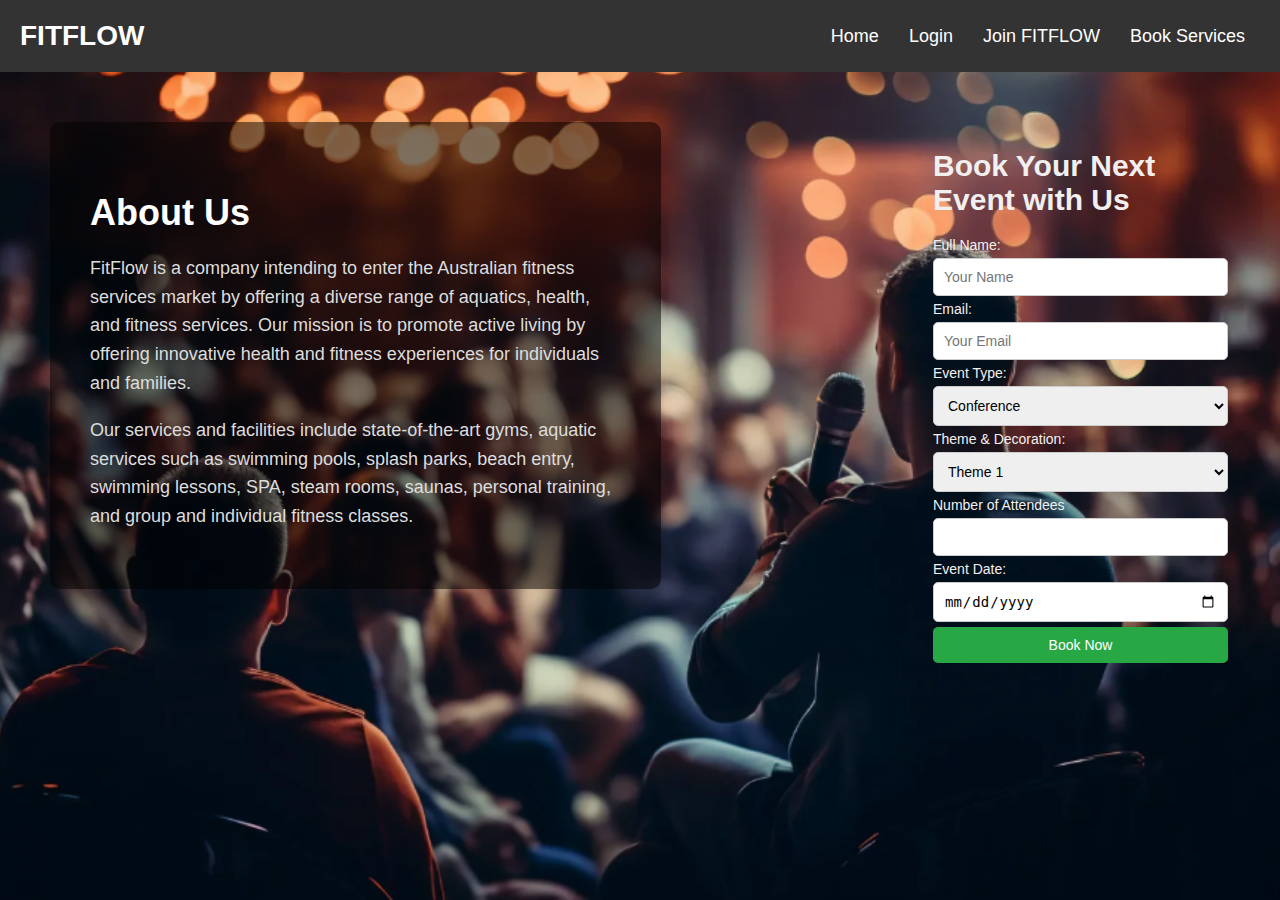
<file: index.html>
<!DOCTYPE html>
<html lang="en">
<head>
    <meta charset="UTF-8">
    <meta name="viewport" content="width=device-width, initial-scale=1.0">
    <title>FitFlow - Event Booking</title>
    <link rel="stylesheet" href="styles.css">
    <script>
        function confirmBooking() {
            const fullName = document.getElementById("name").value;
            const email = document.getElementById("email").value;

            if (fullName && email) {
                alert(`Your booking is confirmed for ${fullName}. A mail will be sent to ${email}.`);
            } else {
                alert("Please fill in all the fields before booking.");
            }
        }
    </script>
</head>
<body>
    <div class="full-page-background">
        <header>
            <div class="header-left">
                <h1>FITFLOW</h1>
            </div>
            <div class="header-right">
                <nav>
                    <a href="index.html">Home</a>
                    <a href="login.html">Login</a>
                    <a href="join.html">Join FITFLOW</a>
                    <a href="book-services.html">Book Services</a>

                </nav>
            </div>
        </header>

        <section class="main-content">
            <div class="about-section">
                <div class="about-content">
                    <h2>About Us</h2>
                    <p>
                        FitFlow is a company intending to enter the Australian fitness services market by offering a diverse range of aquatics, health, and fitness services. Our mission is to promote active living by offering innovative health and fitness experiences for individuals and families.
                    </p>
                    <p>
                        Our services and facilities include state-of-the-art gyms, aquatic services such as swimming pools, splash parks, beach entry, swimming lessons, SPA, steam rooms, saunas, personal training, and group and individual fitness classes.
                    </p>
                </div>
            </div>

            <div class="event-booking">
                <h2>Book Your Next Event with Us</h2>
                <form class="booking-form" action="#" onsubmit="event.preventDefault(); confirmBooking();">
                    <label for="name">Full Name:</label>
                    <input type="text" id="name" name="name" placeholder="Your Name" required>

                    <label for="email">Email:</label>
                    <input type="email" id="email" name="email" placeholder="Your Email" required>

                    <label for="event">Event Type:</label>
                    <select id="event" name="event" required>
                        <option value="conference">Conference</option>
                        <option value="workshop">Workshop</option>
                        <option value="meetup">Meetup</option>
                        <option value="Private Party">Private Party</option>
                    </select>

                    <label for="Theme & Decoration">Theme & Decoration:</label>
                    <select id="theme-type" name="theme-type" required>
                        <option value="Theme1">Theme 1</option>
                        <option value="Theme2">Theme 2</option>
                        <option value="Theme3">Theme 3</option>
                        <option value="Theme4">Theme 4</option>
                    </select>
                    
                    <label for="number-of-attendees">Number of Attendees</label>
                    <input type="number" id="number-of-attendees" name="number-of-attendees" required>
                    

                    <label for="date">Event Date:</label>
                    <input type="date" id="date" name="date" required>

                    <button type="submit">Book Now</button>
                </form>
            </div>
        </section>
    </div>
</body>
</html>
</file>
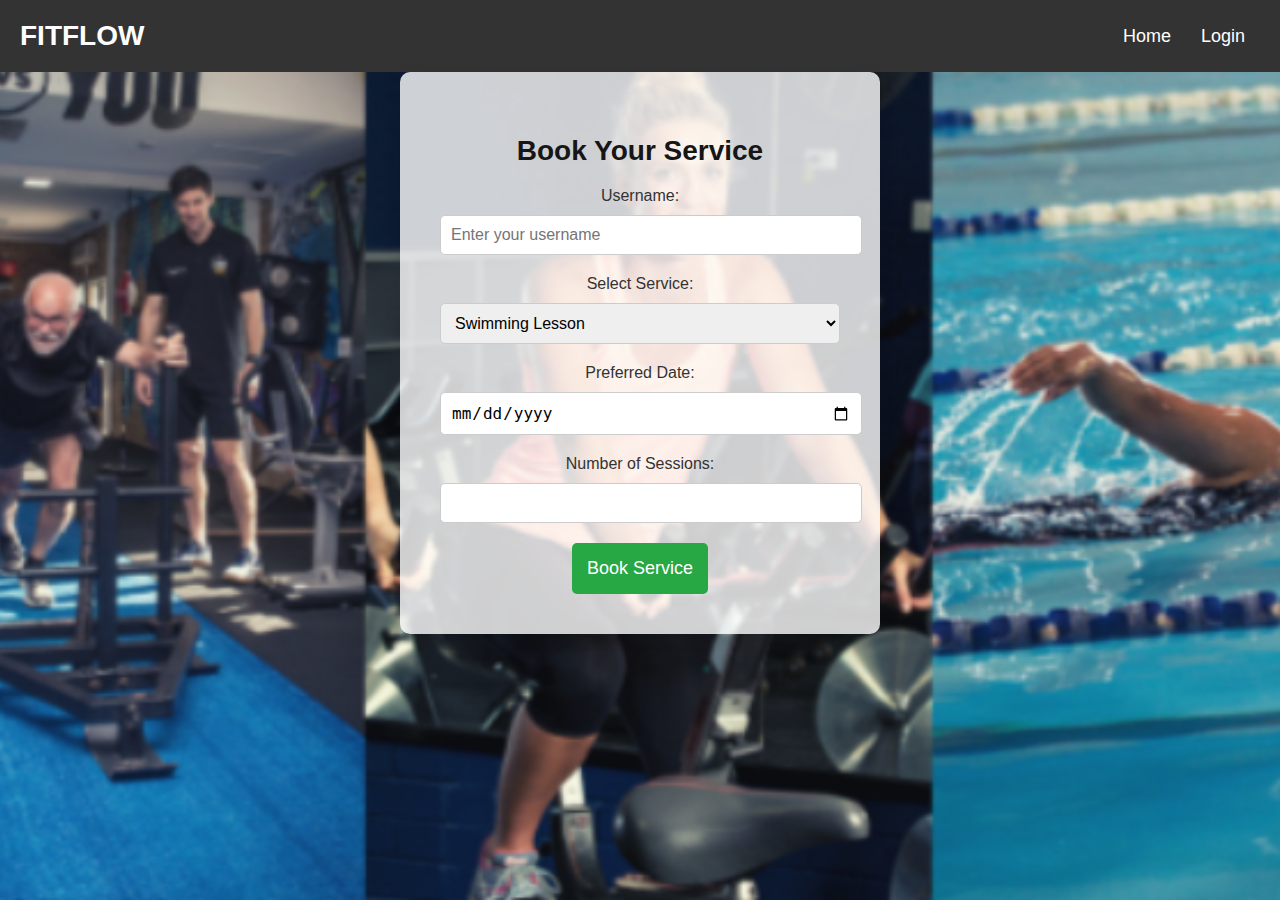
<file: book-services.html>
<!DOCTYPE html>
<html lang="en">
<head>
    <meta charset="UTF-8">
    <meta name="viewport" content="width=device-width, initial-scale=1.0">
    <title>Book Service - FitFlow</title>
    <link rel="stylesheet" href="styles.css">
    <script>
        // Function to handle booking submission and pop-up notification
        function confirmBooking(event) {
            event.preventDefault(); // Prevent the default form submission

            // Get the entered details
            const username = document.getElementById('username').value;
            const serviceType = document.getElementById('service-type').value;
            const serviceDate = document.getElementById('service-date').value;
            const sessions = document.getElementById('number-of-sessions').value;

            // Display confirmation pop-up
            alert(`Thank you, ${username}! Your booking for ${serviceType} on ${serviceDate} with ${sessions} sessions has been confirmed.`);
        }
    </script>
</head>
<body>
    <header>
        <div class="header-left">
            <h1>FITFLOW</h1>
        </div>
        <div class="header-right">
            <nav>
                <a href="index.html">Home</a>
                <a href="login.html">Login</a>
                
            </nav>
        </div>
    </header>
    
    <!-- Section with a background image -->
    <section class="service-section">
        <h2>Book Your Service</h2>
        <form class="service-form" onsubmit="confirmBooking(event)">
            <!-- Login details -->
            <label for="username">Username:</label>
            <input type="text" id="username" name="username" placeholder="Enter your username" required>

            <!-- Service booking details -->
            <label for="service-type">Select Service:</label>
            <select id="service-type" name="service-type" required>
                <option value="swimming">Swimming Lesson</option>
                <option value="fitness">Fitness Classes</option>
                <option value="personal-training">Personal Training</option>
            </select>

            <label for="service-date">Preferred Date:</label>
            <input type="date" id="service-date" name="service-date" required>

            <label for="number-of-sessions">Number of Sessions:</label>
            <input type="number" id="number-of-sessions" name="number-of-sessions" required>

            <button type="submit">Book Service</button>
        </form>
    </section>
    <style>
        body {
          background-image: url('image5.png');
        }
        </style>
</body>
</html>
</file>
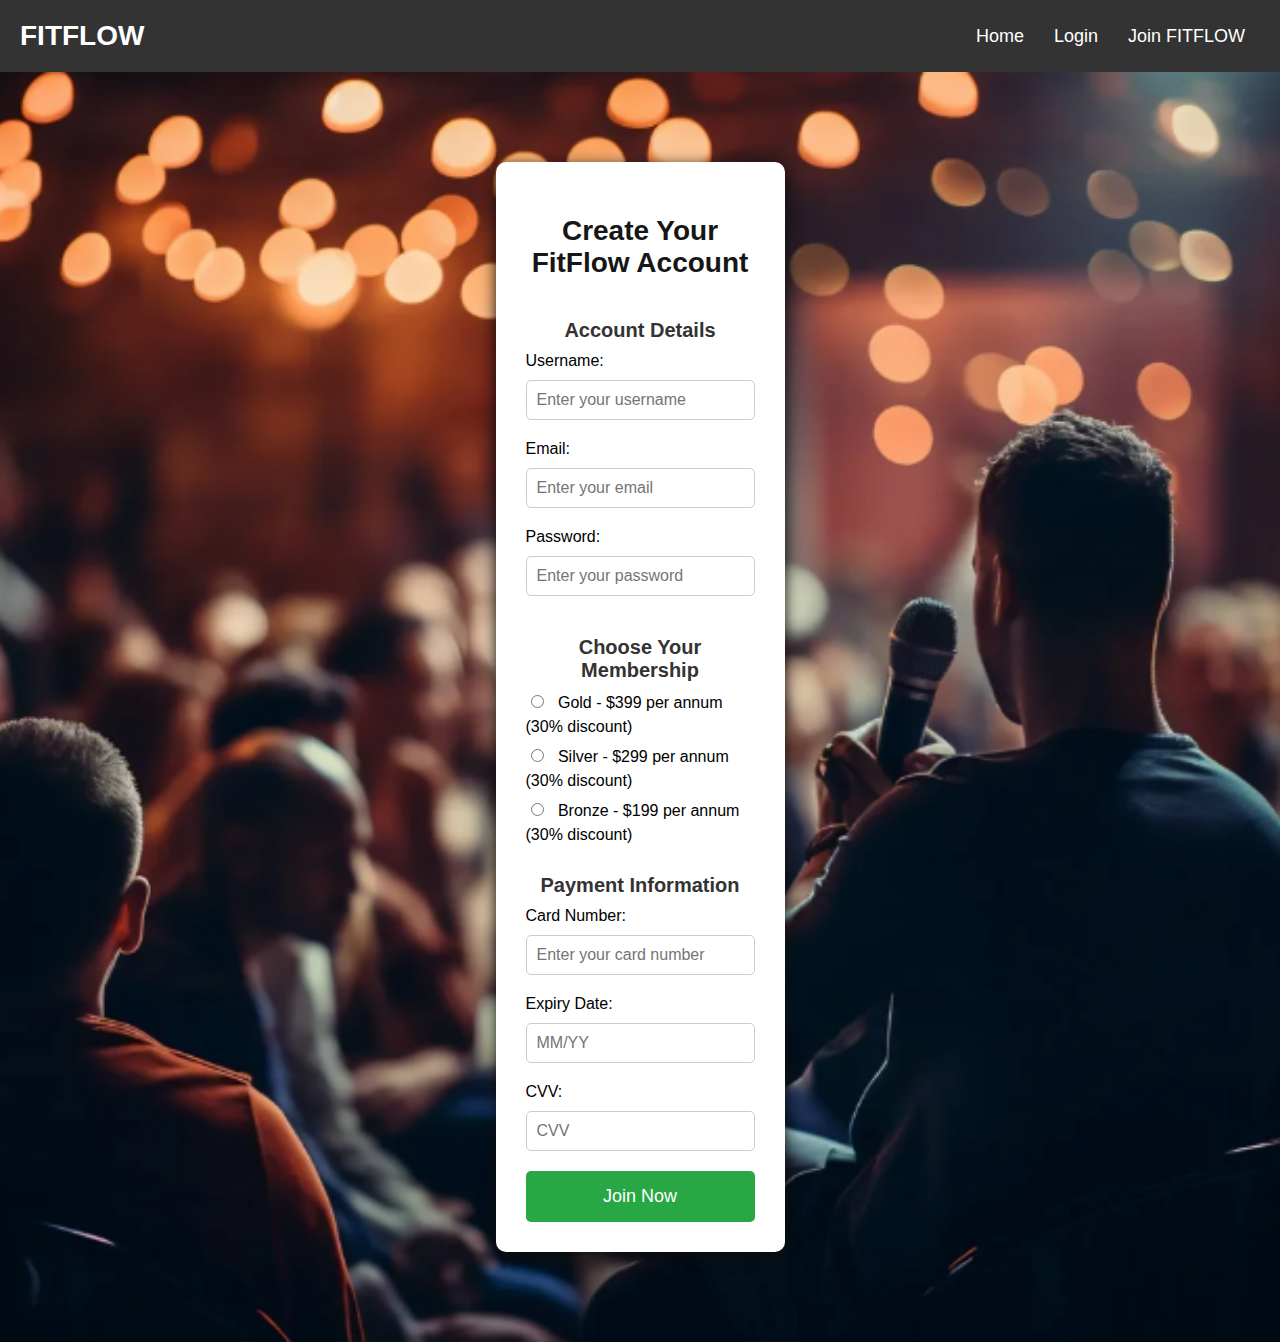
<file: join.html>
<!DOCTYPE html>
<html lang="en">
<head>
    <meta charset="UTF-8">
    <meta name="viewport" content="width=device-width, initial-scale=1.0">
    <title>Join FitFlow</title>
    <link rel="stylesheet" href="styles.css">
    <script>
        // Function to handle form submission and show a pop-up message
        function showNotification(event) {
            event.preventDefault(); // Prevent form submission

            // Get the username entered by the user
            const username = document.getElementById('username').value;

            // Display a notification with the username
            alert(`Account created! Welcome to FitFlow, ${username}.\nYou are a FitFlow member now!`);
        }
    </script>
</head>
<body>
    <header>
        <div class="header-left">
            <h1>FITFLOW</h1>
        </div>
        <div class="header-right">
            <nav>
                <a href="index.html">Home</a>
                <a href="login.html">Login</a>
                <a href="join.html">Join FITFLOW</a>
            </nav>
        </div>
    </header>

    <section class="join-section">
        <div class="join-container">
            <h2>Create Your FitFlow Account</h2>

            <!-- User Account Creation Form -->
            <form class="join-form" action="#" method="post" onsubmit="showNotification(event);">
                <!-- Account Details -->
                <h3>Account Details</h3>
                <label for="username">Username:</label>
                <input type="text" id="username" name="username" placeholder="Enter your username" required>

                <label for="email">Email:</label>
                <input type="email" id="email" name="email" placeholder="Enter your email" required>

                <label for="password">Password:</label>
                <input type="password" id="password" name="password" placeholder="Enter your password" required>

                <!-- Membership Options -->
                <h3>Choose Your Membership</h3>
                <label>
                    <input type="radio" name="membership" value="Gold" required>
                    Gold - $399 per annum (30% discount)
                </label>
                <label>
                    <input type="radio" name="membership" value="Silver">
                    Silver - $299 per annum (30% discount)
                </label>
                <label>
                    <input type="radio" name="membership" value="Bronze">
                    Bronze - $199 per annum (30% discount)
                </label>

                <!-- Payment Options -->
                <h3>Payment Information</h3>
                <label for="card-number">Card Number:</label>
                <input type="text" id="card-number" name="card-number" placeholder="Enter your card number" required>

                <label for="expiry-date">Expiry Date:</label>
                <input type="text" id="expiry-date" name="expiry-date" placeholder="MM/YY" required>

                <label for="cvv">CVV:</label>
                <input type="text" id="cvv" name="cvv" placeholder="CVV" required>

                <button type="submit">Join Now</button>
            </form>
        </div>
    </section>
</body>
</html>
</file>
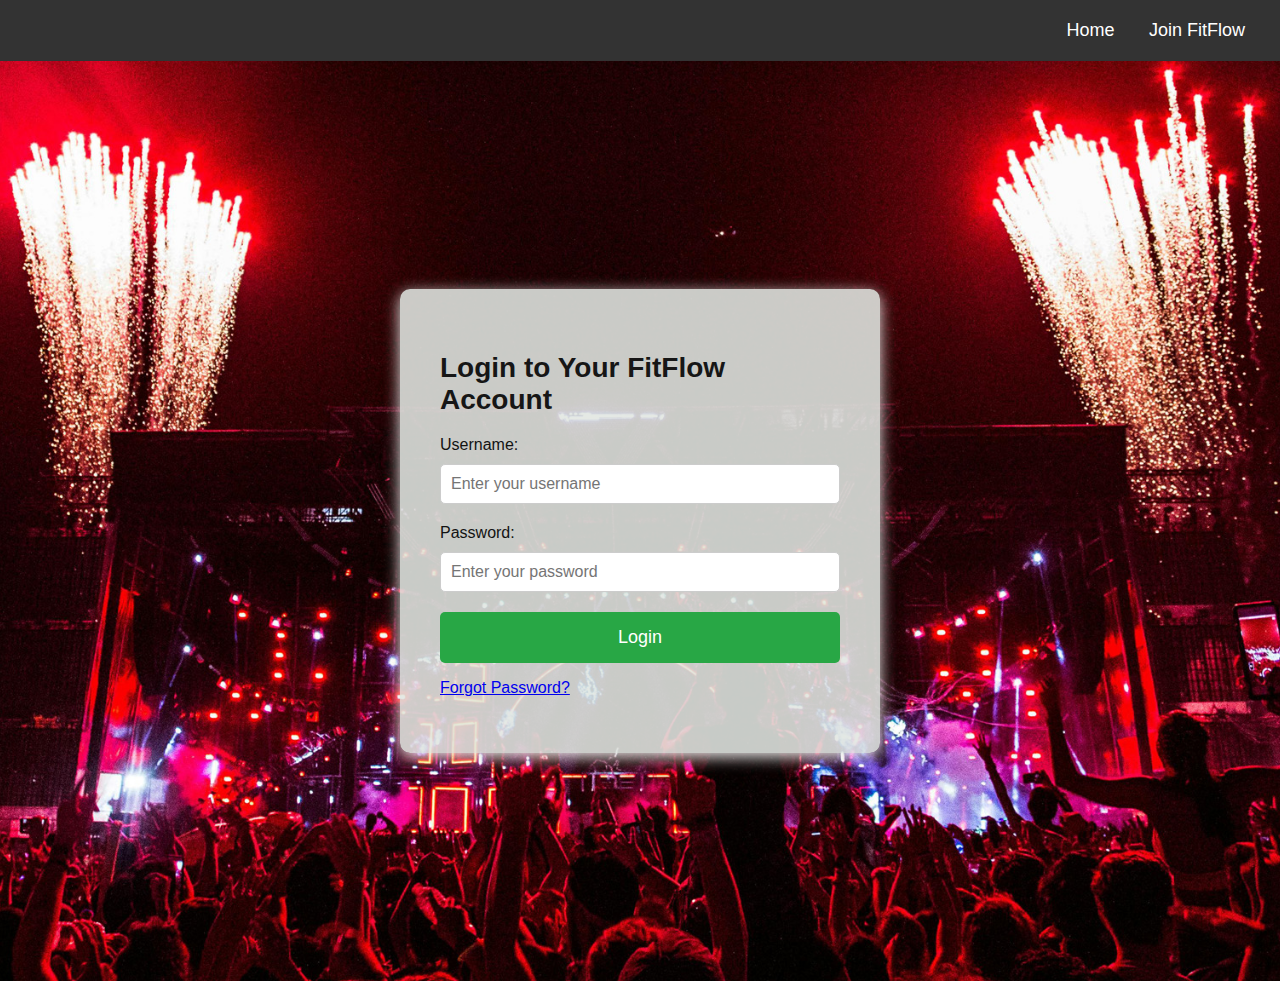
<file: login.html>
<!DOCTYPE html>
<html lang="en">
<head>
    <meta charset="UTF-8">
    <meta name="viewport" content="width=device-width, initial-scale=1.0">
    <title>Login - FitFlow</title>
    <link rel="stylesheet" href="styles.css">
    <script>
        // Function to handle login
        function handleLogin(event) {
            event.preventDefault(); // Prevent form submission

            // Get user login details
            const username = document.getElementById('username').value;
            const password = document.getElementById('password').value;

            // Simulate user login (you can replace this with actual authentication)
            if (username && password) {
                // Display user details on top-right after login
                document.getElementById('user-details').innerHTML = `Logged in as: ${username}`;
                document.getElementById('login-form').style.display = 'none'; // Hide the login form
                document.getElementById('user-dashboard').style.display = 'block'; // Show the dashboard
            } else {
                alert('Please enter valid login details.');
            }
        }

        // Function to handle event booking with pop-up confirmation
        function bookEvent(event) {
            event.preventDefault(); // Prevent form submission

            const eventType = document.getElementById('event-type').value;
            const eventDate = document.getElementById('event-date').value;
            const eventTheme = document.getElementById('theme-type').value;
            const eventAttendees = document.getElementById('number-of-attendees').value;

            // Show confirmation pop-up
            alert(`Your ${eventType} on ${eventDate} has been successfully booked!`);

            // Add event details to the user's booking history
            document.getElementById('event-booking-details').innerHTML = `<strong>Event:</strong> ${eventType}<br><strong>Date:</strong> ${eventDate}<strong><br>Theme Type:</strong> ${eventTheme}<br><strong>Attendees Number:</strong> ${eventAttendees}<br>`;
            document.getElementById('manage-event-booking').style.display = 'block'; // Show booking section
        }

        // Function to handle event cancellation
        function cancelEvent() {
            alert('Your event booking has been canceled.');
            document.getElementById('manage-event-booking').style.display = 'none'; // Hide event booking details
        }

        // Function to handle membership management
        function manageMembership(action) {
            if (action === 'upgrade') {
                alert('Your membership has been upgraded to Gold.');
                document.getElementById('membership-status').innerHTML = 'Gold membership';
            } else if (action === 'downgrade') {
                alert('Your membership has been downgraded to bronze.');
                document.getElementById('membership-status').innerHTML = 'bronze membership';
            } else if (action === 'cancel') {
                alert('Your membership has been canceled.');
                document.getElementById('membership-status').innerHTML = 'No active membership';
            }
        }
    </script>
</head>
<body>
    <header>
        <div id="user-details" class="header-right">
            <!-- User details will be displayed here after login -->
        </div>
        <div class="header-left">
            <nav>
                <a href="index.html">Home</a>
                <a href="join.html">Join FitFlow</a>
            </nav>
        </div>
    </header>

    <!-- Login Form Section -->
    <section class="login-section" id="login-form">
        <div class="login-container">
            <h2>Login to Your FitFlow Account</h2>
            <form class="login-form" onsubmit="handleLogin(event)">
                <label for="username">Username:</label>
                <input type="text" id="username" name="username" placeholder="Enter your username" required>

                <label for="password">Password:</label>
                <input type="password" id="password" name="password" placeholder="Enter your password" required>

                <button type="submit">Login</button>
                <p><a href="#">Forgot Password?</a></p>
            </form>
        </div>
    </section>

    <!-- User Dashboard Section (Visible after login) -->
    <section id="user-dashboard" style="display: none;">
        <div class="dashboard-container">
            <h2>User Dashboard</h2>

            <!-- Event Booking Section -->
            <div class="event-booking-section">
                <h3>Book Your Next Event</h3>
                <form onsubmit="bookEvent(event)">
                    <label for="event-type">Event Type:</label>
                    <select id="event-type" name="event-type" required>
                        <option value="conference">Conference</option>
                        <option value="workshop">Workshop</option>
                        <option value="meetup">Meetup</option>
                    </select>
                    <br> </br>
                    <label for="Theme & Decoration">Theme & Decoration:</label>
                    <select id="theme-type" name="theme-type" required>
                        <option value="Theme1">Theme 1</option>
                        <option value="Theme2">Theme 2</option>
                        <option value="Theme3">Theme 3</option>
                        <option value="Theme4">Theme 4</option>
                    </select>
                    <br> </br>
                    <label for="number-of-attendees">Number of Attendees</label>
                    <input type="number" id="number-of-attendees" name="number-of-attendees" required>
                    <br> </br>

                    <label for="event-date">Event Date:</label>
                    <input type="date" id="event-date" name="event-date" required>
                    <br> </br>
                    <button type="submit">Book Event</button>
                </form>
            </div>

            <!-- Manage Membership Section -->
            <div class="manage-membership-section">
                <h3>Manage Your Membership</h3>
                <p id="membership-status">You are currently a <strong>Silver Member</strong>.</p>
                <button onclick="manageMembership('upgrade')">Upgrade to Gold</button>
                <button onclick="manageMembership('downgrade')">Downgrade to Bronze</button>
                <button onclick="manageMembership('cancel')">Cancel Membership</button>
            </div>

            <!-- Manage Event Booking Section (Visible after event booking) -->
            <div id="manage-event-booking" style="display: none;">
                <h3>Your Event Booking</h3>
                <p id="event-booking-details"></p>
                <button onclick="cancelEvent()">Cancel Booking</button>
    
            </div>
        </div>
    </section>
</body>
</html>
</file>
<file: styles.css>
/* Global Styles */
body, html {
    margin: 0;
    padding: 0;
    font-family: Arial, sans-serif;
    height: 100%;
}

/* Full Page Background */
.full-page-background {
    background-image: url('image1.png'); /* Update with your image */
    background-size: cover;
    background-position: center;
    background-attachment: fixed;
    height: 100%;
    display: flex;
    flex-direction: column;
    justify-content: space-between;
}

/* Header Styles */
header {
    background-color: rgba(0, 0, 0, 0.6);
    color: #fff;
    padding: 20px;
    display: flex;
    justify-content: space-between;
    align-items: center;
}

.header-left h1 {
    margin: 0;
    font-size: 28px;
    color: #fff;
}

.header-right nav {
    display: flex;
}

.header-right nav a {
    color: #fff;
    text-decoration: none;
    margin: 0 15px;
    font-size: 18px;
}

.header-right nav a:hover {
    text-decoration: underline;
}

/* Main Content Layout */
.main-content {
    display: flex;
    justify-content: space-between;
    align-items: flex-start;
    padding: 50px;
    flex-grow: 1;
}

/* About Section */
.about-section {
    width: 45%;
    color: white;
    padding: 40px;
    background-color: rgba(0, 0, 0, 0.5); /* Semi-transparent background for readability */
    border-radius: 10px;
}

.about-content h2 {
    font-size: 36px;
    color: #fff;
}

.about-content p {
    font-size: 18px;
    line-height: 1.6;
    color: #ddd;
}

/* Event Booking Section */
.event-booking {
    width: 25%;
    padding: 2px;
    background-color: rgba(255, 255, 255, 0.0); /* Slight transparency */
    border-radius: 5px;
}

.event-booking h2 {
    font-size: 30px;
    color: #f1efef;
    margin-bottom: 20px;
}

.booking-form {
    display: flex;
    flex-direction: column;
}

.booking-form label {
    font-size: 14px;
    margin-bottom: 5px;
    color: #f4efef;
}

.booking-form input, .booking-form select {
    margin-bottom: 5px;
    padding: 10px;
    font-size: 14px;
    border: 1px solid #ccc;
    border-radius: 5px;
}

.booking-form button {
    padding: 10px;
    background-color: #28a745;
    color: #fff;
    border: none;
    border-radius: 5px;
    font-size: 14px;
    cursor: pointer;
}

.booking-form button:hover {
    background-color: #218838;
}

/* Responsive Design */
@media screen and (max-width: 1024px) {
    .main-content {
        flex-direction: column;
        padding: 20px;
    }

    .about-section, .event-booking {
        width: 100%;
        margin-bottom: 30px;
    }
}

/* General Styles */
body {
    font-family: Arial, sans-serif;
    margin: 0;
    padding: 0;
    background-color: #f5f5f5;
}

header {
    background-color: #333;
    color: #fff;
    padding: 20px;
    display: flex;
    justify-content: space-between;
    align-items: center;
}

.header-left h1 {
    font-size: 28px;
}

.header-right nav a {
    color: #fff;
    text-decoration: none;
    margin: 0 15px;
    font-size: 18px;
}

.header-right nav a:hover {
    text-decoration: underline;
}

/* Join Section Styles */
.join-section {
    padding: 500px;
    background-image: url('image1.png'); /* Replace with your background image */
    background-size: cover;
    background-position: center;
    display: flex;
    justify-content: center;
    align-items: center;
    height: 30vh;
}

.join-container {
    background-color: #fff;
    padding: 30px;
    border-radius: 10px;
    box-shadow: 0 4px 15px rgba(12, 12, 12, 0.974);
    width: 500px;
    text-align: center;
}

h2 {
    margin-bottom: 20px;
    font-size: 28px;
    color: #f2f1f1;
}

.join-form {
    display: flex;
    flex-direction: column;
}

.join-form h3 {
    margin-top: 20px;
    font-size: 20px;
    color: #333;
    margin-bottom: 10px;
}

.join-form label {
    font-size: 16px;
    margin-bottom: 10px;
    text-align: left;
}

.join-form input {
    margin-bottom: 20px;
    padding: 10px;
    font-size: 16px;
    border: 1px solid #ccc;
    border-radius: 5px;
}

.join-form input[type="radio"] {
    margin-right: 10px;
    margin-bottom: 10px;
}

button {
    padding: 15px;
    font-size: 18px;
    color: white;
    background-color: #28a745;
    border: none;
    border-radius: 5px;
    cursor: pointer;
}

button:hover {
    background-color: #218838;
}

/* Responsive Design */
@media (max-width: 768px) {
    .join-container {
        width: 90%;
    }
}

/* General Styles */
body {
    font-family: Arial, sans-serif;
    margin: 0;
    padding: 0;
    background-color: #f5f5f5;
}

header {
    background-color: #333;
    color: #fff;
    padding: 20px;
    display: flex;
    justify-content: space-between;
    align-items: center;
}

.header-right {
    font-size: 18px;
    color: #fff;
}

.header-left nav a {
    color: #fff;
    text-decoration: none;
    margin: 0 15px;
    font-size: 18px;
}

.header-left nav a:hover {
    text-decoration: underline;
}

/* Login Section Styles */
.login-section {
    padding: 100px;
    display: flex;
    justify-content: center;
    align-items: center;
    background-image: url('image3.jpg');
    background-size: cover;
    background-position: center;
    height: 80vh;
}

.login-container {
    
    background: rgba(225, 230, 225, 0.882);
    padding: 40px;
    border-radius: 10px;
    box-shadow: 0 4px 15px rgb(237, 233, 233);
    width: 400px;
}

h2 {
    margin-bottom: 20px;
    font-size: 28px;
    color: #161616;
}

.login-form {
    display: flex;
    flex-direction: column;
}

.login-form label {
    font-size: 16px;
    color:#131313;
    margin-bottom: 10px;
}

.login-form input {
    margin-bottom: 20px;
    padding: 10px;
    font-size: 16px;
    border: 1px solid #ccc;
    border-radius: 5px;
}

.login-form button {
    padding: 15px;
    font-size: 18px;
    color: white;
    background-color: #28a745;
    border: none;
    border-radius: 5px;
    cursor: pointer;
}

.login-form button:hover {
    background-color: #218838
}
body {
    background-image: url('image4.png'); /* Update with the correct path to your uploaded image */
    background-size: cover; /* Ensure the image covers the entire area */
    background-position: center; /* Center the image */
    background-repeat: no-repeat; /* Prevent the image from repeating */
}


/* General Styles */
body {
    font-family: Arial, sans-serif;
    margin: 0;
    padding: 0;
}

/* Add a background image to the body */


/* Container styling */
.service-section {
    padding: 50px;
    text-align: center;
    background-repeat: no-repeat;
    border-radius: 10px;
    width: 400px;
    margin: 0 auto;
}

.service-background {
    background-image: url('image5.png'); /* Update with the correct path to your uploaded image */
    background-size: cover;
    background-position: center;
    background-attachment: fixed;
    height: 100%;
    display: flex;
    justify-content: center;
    align-items: center;
}

.service-form label {
    display: block;
    font-size: 16px;
    margin-bottom: 10px;
}

.service-form input, .service-form select {
    margin-bottom: 20px;
    padding: 10px;
    font-size: 16px;
    border: 1px solid #ccc;
    border-radius: 5px;
    width: 100%;
}

.service-form button {
    padding: 15px;
    font-size: 18px;
    color: white;
    background-color: #28a745;
    border: none;
    border-radius: 5px;
    cursor: pointer;
}

.service-form button:hover {
    background-color: #218838;
}
/* Global Styles */
body, html {
    margin: 0;
    padding: 0;
    font-family: Arial, sans-serif;
    height: 100%;
}

/* Add a background image for the Book Service page */
.service-background {
    background-color: #ddd;
    height: 100%;
    display: flex;
    justify-content: center;
    align-items: center;
}

/* Service Section Styling */
.service-section {
    padding: 40px;
    background-color: rgba(255, 255, 255, 0.8); /* Add slight transparency to make the form readable */
    border-radius: 10px;
    width: 400px;
    text-align: center;
    box-shadow: 0 4px 15px rgba(0, 0, 0, 0.1);
}

/* Form Label Styling */
.service-form label {
    display: block;
    font-size: 16px;
    margin-bottom: 10px;
    color: #333;
}

/* Form Input Styling */
.service-form input, .service-form select {
    margin-bottom: 20px;
    padding: 10px;
    font-size: 16px;
    border: 1px solid #ccc;
    border-radius: 5px;
    width: 100%;
}

/* Submit Button Styling */
.service-form button {
    padding: 15px;
    font-size: 18px;
    color: white;
    background-color: #28a745;
    border: none;
    border-radius: 5px;
    cursor: pointer;
}

/* Button Hover Effect */
.service-form button:hover {
    background-color: #218838;
}

/* Responsive Design */
@media (max-width: 768px) {
    .service-section {
        width: 90%;
    }
}
</file>
